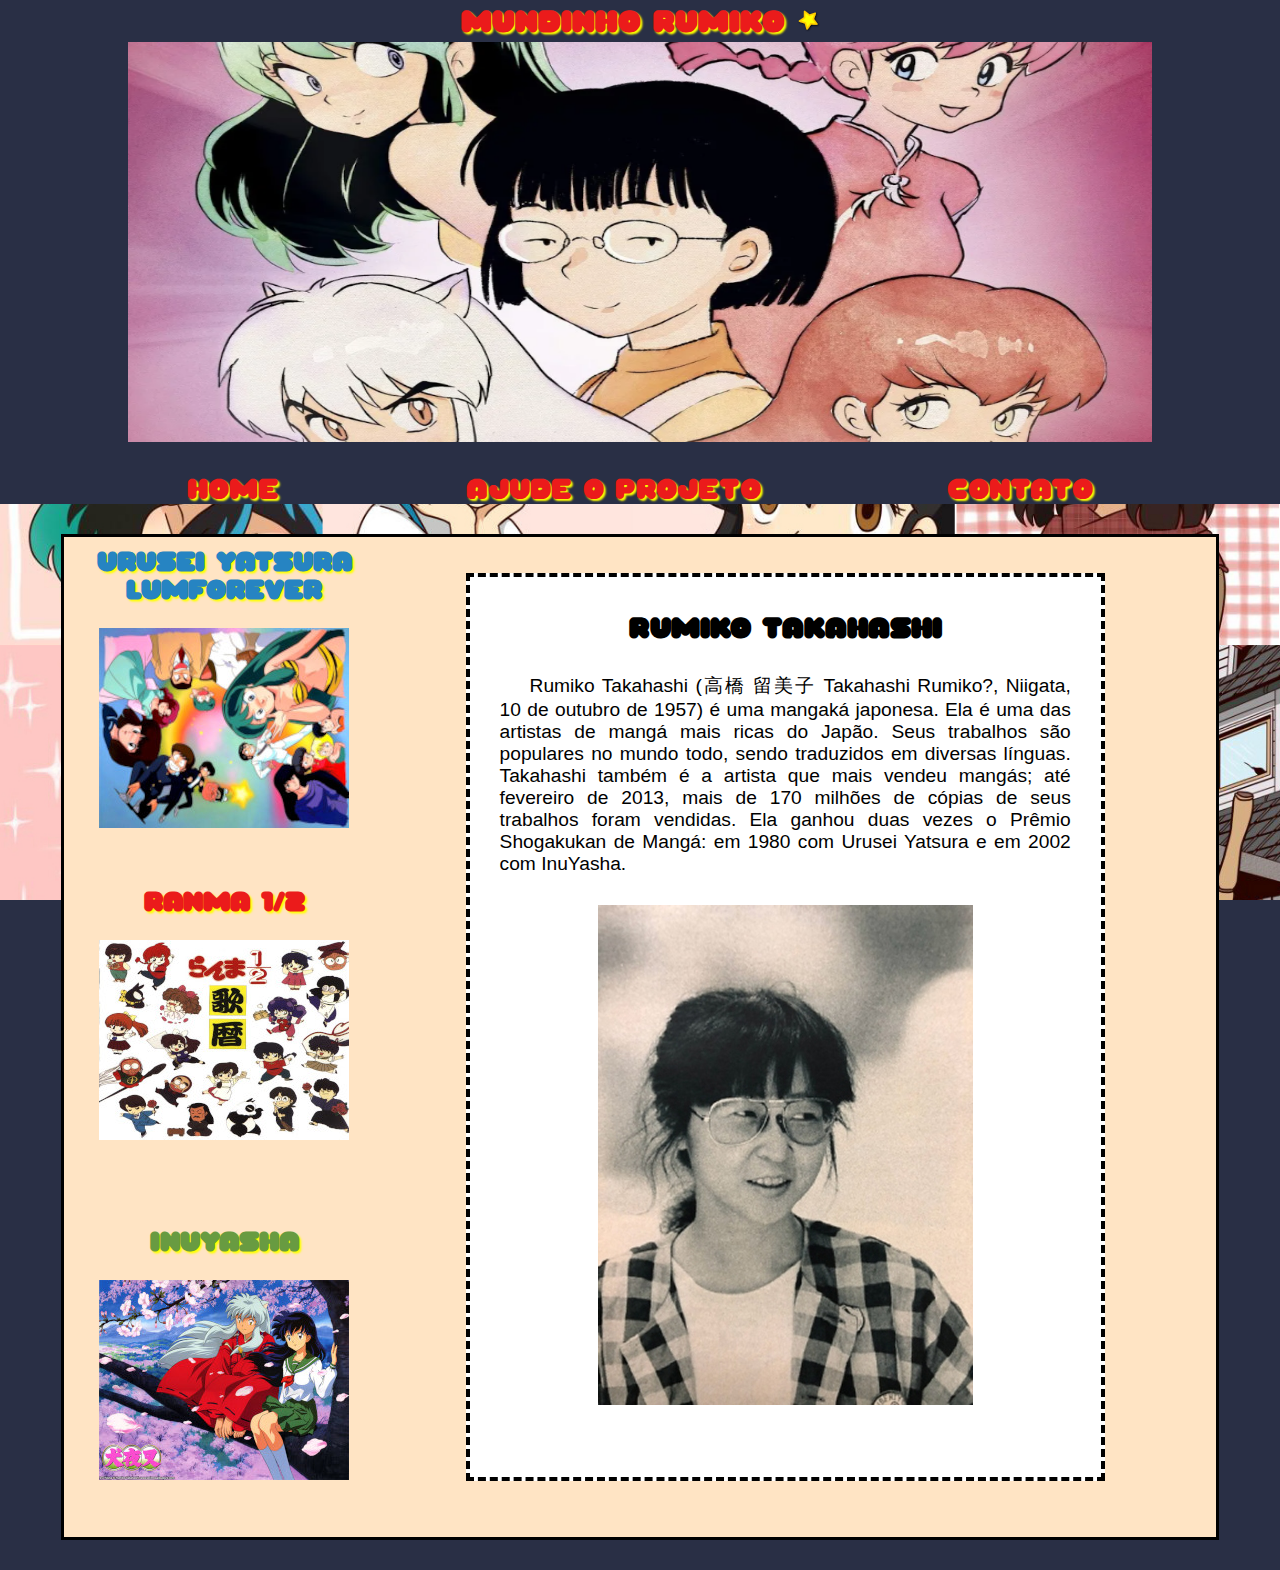
<file: index.html>
<!DOCTYPE html>
<html lang="pt-br">
<head>
    <meta charset="UTF-8">
    <meta http-equiv="X-UA-Compatible" content="IE=edge">
    <meta name="viewport" content="width=device-width, initial-scale=1.0">
    <link rel="stylesheet" href="style.css">
    <link rel="shortcut icon" href="imagem/favicon.ico" type="image/x-icon">
    <title>Mundinho Rumiko~</title>
</head>
<body>
    <header>
        <h1>Mundinho Rumiko <img src="imagem/pngwing.com.png" alt="estrelinha"></h1>
        <div class="Container">
            <img class="cabeçario" src="imagem/header.png" alt="Rumiko personagens">
        </div>
    </header>
    <Nav>
        <div class="navegador">
            <a class="home" href="index.html">
                <p>Home</p>
            </a>
            <a class="home" href="#">
                <p>Ajude o projeto</p>
            </a>
            <a class="home" href="#">
                <p>contato</p>
            </a>
        </div>
    </Nav>
    <Main>
        <section class="section">
            <div class="a1"><h2>urusei yatsura lumforever</h2>
            <img class="ImagemGrid" src="imagem/urusei-yatsura-lumforever-25013997-1252-918.jpg" alt="urusei yatsura lumforever">
            </div>
            <div class="b2"><h2 class="Ranma"><a class="LINK" href="index2.html">Ranma 1/2</a></h2>
            <img class="ImagemGrid" src="imagem/sd_ranma.jpg" alt="Ranma 1/2">
            </div>
            <div class="c3"><h2 class="Inuyasha">Inuyasha</h2>
                <img class="ImagemGrid" src="imagem/377849-inuyasha4.jpg" alt="inuyasha">
            </div>
            <div class="d4">
                <h1 class="Texto">Rumiko Takahashi</h1>
                <p class="Artigo">Rumiko Takahashi (高橋 留美子 Takahashi Rumiko?, Niigata, 10 de outubro de 1957) é uma mangaká japonesa. Ela é uma das artistas de mangá mais ricas do Japão. Seus trabalhos são populares no mundo todo, sendo traduzidos em diversas línguas. Takahashi também é a artista que mais vendeu mangás; até fevereiro de 2013, mais de 170 milhões de cópias de seus trabalhos foram vendidas. Ela ganhou duas vezes o Prêmio Shogakukan de Mangá: em 1980 com Urusei Yatsura e em 2002 com InuYasha.</p>
                <picture>
                    <source media="(max-width:400px )" srcset="taka-main4.jpg" type="image/jpg">
                    <source media="(max-width:1000px )" srcset="taka-main3.jpg" type="image/jpg">
                    <img class="imagemtexto" src="taka-main2.jpg" alt="Rumiko Takahashi">
                </picture>
            </div>
        </section>
    </Main>
</body>
</html>
</file>
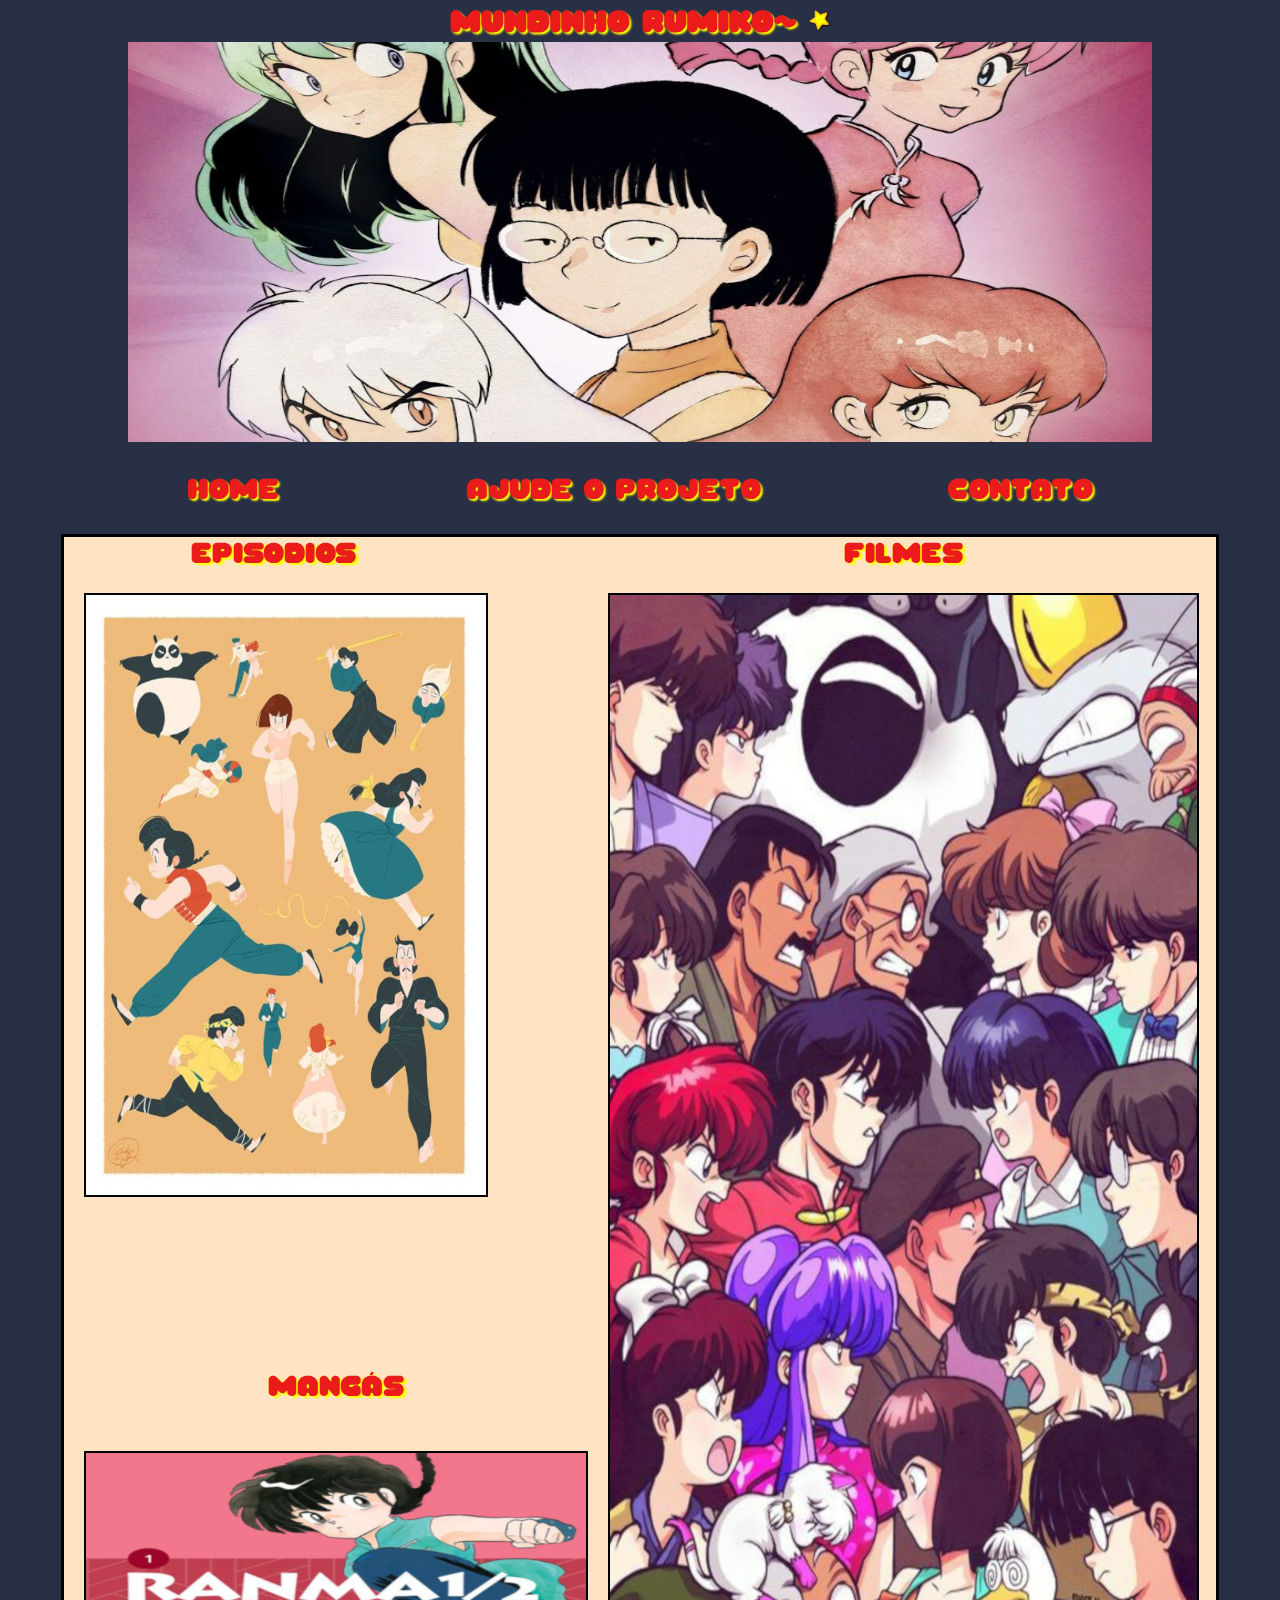
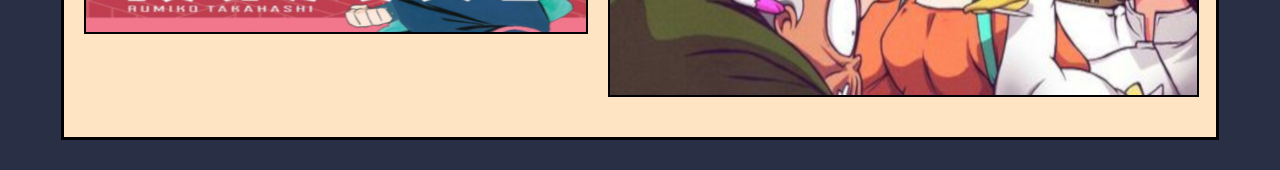
<file: index2.html>
<!DOCTYPE html>
<html lang="en">
<head>
    <meta charset="UTF-8">
    <meta http-equiv="X-UA-Compatible" content="IE=edge">
    <meta name="viewport" content="width=device-width, initial-scale=1.0">
    <title>Mundinho Rumiko</title>
    <link rel="shortcut icon" href="imagem/favicon.ico" type="image/x-icon">
    <link rel="stylesheet" href="Ranma.css">
</head>
<body>
    <header>
        <h1>Mundinho Rumiko~ <img src="imagem/pngwing.com.png" alt="estrelinha"></h1>
        <div class="Container">
            <img class="cabeçario" src="imagem/header.png" alt="Rumiko personagens">
        </div>
    </header>
    <Nav>
        <div class="navegador">
            <a class="home" href="index.html">
                <p>Home</p>
            </a>
            <a class="home" href="#">
                <p>Ajude o projeto</p>
            </a>
            <a class="home" href="#">
                <p>contato</p>
            </a>
        </div>
    </Nav>
    <Main>
        <section class="section">
            <div class="episodios"> <h2 class="Artigo1">Episodios</h2>
            <img class="RanmaEpisodios" src="imagem/Testando.jpg" alt="Ranma episodios">
            </div>
            <div class="Mangas">
                <h2 class="Artigo2">mangás</h2>
            <img class="RanmaMangas" src="imagem/ranma manga.png" alt="ranma manga">
            </div>
            <div class="Filme">
                <h2 class="Artigo3">Filmes</h2>
                <img class="RanmaFilme" src="imagem/multimidia.jpg" alt="Ranma Filme">
            </div> 
        </section>
    </Main>
    
</body>
</html>
</file>
<file: style.css>
@font-face {
    font-family:'anime' ;
    src: url(fonte/animefonte.otf)format('opentype');
}
* {margin: 0;
}
Body { 
    background: #292F45  url('imagem/imagem\ de\ fundo.jpg') center repeat fixed;
}

header {
    width: 100%; height: 443px; ; background-color: #292F45;
}
.Container { display: flex; align-items: center; justify-content: center; 

}
.cabeçario {
    width: 80%;height:400px ;  display: flex; 
}
header h1 {
    font-size: 1.9em; text-align: center; background-color:#292F45 ; color: #EB1B1B; text-shadow: 2px 2px 2px yellow; padding:5px ; font-family:'anime' ;
}
main {
    width: 100%; height: auto; justify-content: center;  display: flex; background-image:url('imagem/imagem\ de\ fundo.jpg'); background-size: cover ;background-attachment: fixed;
    
}
section {
    width: 90%; height: 1000px; background-color: bisque; margin: 30px; display: grid;
    gap: 20px; border: 3px solid black;  grid-template-columns: 30% 30% 30%;
    grid-template-areas: 
    'a1 d4 d4'
    'b2 d4 d4'
    'c3 d4 d4'
    

}
.LINK {text-decoration: none ;color: #EB1B1B;

}
.LINK:hover {background-color: lightpink;}
.a1 {
     margin: 10px; justify-content: center; width: 300px; height: 300px; 
     grid-area:a1;
}
.b2 {
    margin: 10px;  justify-content: center; width: 300px; height: 300px;  grid-area: b2;
}
.c3 {
    margin: 10px; justify-content: center; width: 300px; height: 300px;  grid-area: c3;
}
.d4 {
    height: 90%; width: auto; 
    grid-area: d4; margin: 36px; background-color: white; border: 4px dashed black; display: block;
}
.ImagemGrid {
    padding-left: 25px; padding-top: 25px; width: auto;
}
h2 {
    text-align: center; font-family: 'anime'; color: #2684C2; text-shadow: 2px 2px 2px yellow; font-size: 1.7em;
}

.Ranma {
    color:#EB1B1B
}
.Inuyasha {
    color: #689b41;
}

.Texto {
    text-align: center; font-family: 'anime'; font-size: 1.8em; margin-top: 35px
}
.Artigo {text-align: justify; text-indent: 30px; margin: 30px; font: normal normal 1.2em Arial,Helvetica,sans-serif;
}
.imagemtexto {  margin: 0px auto; display: block; width: auto;

}

.navegador { display:flex;
    background-color: #292F45;
    font: normal normal 1.8em 'anime';
    color:#EB1B1B ; text-shadow: 2px 2px 2px yellow; align-items:center  ; justify-content:space-evenly;
    
}

.home {
    text-decoration: none;color:#EB1B1B ; text-shadow: 2px 2px 2px yellow; margin-top: 30px;
}
.home:hover {
    background-color:lightpink; padding: 20px;
}




@media (max-width:1000px ){
    section { grid-template-areas: 
    'a1 a1 d4'
    'b2 b2 d4'
    'c3 c3 d4'
    'd4 d4 d4';
    width: 700px; justify-content: center; align-items: center;
    }
    .d4 {
        width: 300px; margin-left: 100px;
    }
}
@media (max-width:706px ){
    section { display:block; justify-content: center; align-items: center; height: 1750px;
        }
        .a1,.b2,.c3{
            width: 600px;
        }
        .ImagemGrid{
            width: 300px; margin-left: 125px;
        }
        .d4{
            height: 740px; margin-left: 110px; width: 400px;
        }
        .home { font-size: 0.8em;}
}
@media (max-width:645px ){
    section{
        width:508px ; margin: 50px;
    }
    .a1,.b2,.c3{
        width: 469px;
    height: 285px;
    }
    .ImagemGrid{
        width: 250px; margin-left:  85px;
    }
    .d4{
        height: 805px;
    width: 338px;
    margin-left: 81px;
    }
    .home {
        margin-top: 45px;
    }
    
}

@media (max-width:540px ){
section {
    width: 393px;
    margin: 50px;
}
.a1, .b2, .c3 {
    width: 371px;
    height: 285px;
}
.ImagemGrid {
    width: 238px;
    margin-left: 48px;
}
.d4 {
    height: 805px;
    width: 338px;
    margin-left: 25px;
}
.home {
    font-size: 0.7em;
}
}

@media (max-width:450px ){

    section {
        width: 340px;
        margin: 20px;
        height: 1780px;
    }
    .a1, .b2, .c3 {
        width: 319px;
        height: 285px;
    }
    .ImagemGrid {
        width: 230px;
        margin-left: 17px;
    }
    .d4 {
        height: 805px;
        width: 280px;
        margin-left: 25px;
    }
    .Artigo{
        font-size: 1.1em;
    }
    .navegador {display:block; padding-top:20px; padding-left: 20px;  font-size: 2.0em;
     }
    
    
    }
    
@media (max-width:654px) {


    .navegador {
        padding-top: 55px;
    }

}
</file>
<file: Ranma.css>
@font-face {
    font-family:'anime' ;
    src: url(fonte/animefonte.otf)format('opentype');
}
Body {
    background: #292F45 url('imagem/imagem\ de\ fundo.jpg')center center no-repeat cover fixed;
}


* {margin: 0;
}
header {
    width: 100%; height: 443px; background-color: #292F45;
}
.Container { display: flex; align-items: center; justify-content: center; 

}
.cabeçario {
    width: 80%;height:400px ;  display: flex; 
}
header h1 {
    font-size: 1.9em; text-align: center; background-color:#292F45 ; color: #EB1B1B; text-shadow: 2px 2px 2px yellow; padding:5px ; font-family:'anime' ;
}
main {
    background-color:#292F45 ; width: 100%; height: auto; justify-content: center;  display: flex;}

    section {
        width: 90%; height: 1200px; background-color: bisque; margin: 30px; display: grid;
        gap: 20px; border: 3px solid black; justify-content: space-evenly;
        grid-row: 50% 50% ;
        grid-template-areas:
        'Episodios Filmes'
        'Episodios Filmes'
        'Mangas    Filmes'
    
    
    }
   


.episodios { grid-area:Episodios ;

    }

.Mangas {
    grid-area: Mangas;
}

 .Filme {grid-area: Filmes;}

.Artigo1{ margin-right:198px ; font: normal normal 1.8em 'anime'; color: #EB1B1B ; text-shadow: 3px 2px 2px yellow; text-align: center;
}

.Artigo2{
    margin-right:0px ; font: normal normal 1.8em 'anime'; color: #EB1B1B ; text-shadow: 3px 2px 2px yellow; text-align: center; margin-bottom: 50px;
}
.Artigo3 {
    margin-right:0px ; font: normal normal 1.8em 'anime'; color: #EB1B1B ; text-shadow: 3px 2px 2px yellow; text-align: center;
}

.RanmaEpisodios {margin-left: 0px
    ;margin-top: 25px; border: 2px solid black;
}
.RanmaMangas {
    margin-bottom: 25px; border: 2px solid black;
}

    .RanmaFilme{
        margin-left: 0px; border: 2px solid black; margin-top: 25px;
    }
    .navegador { display:flex;
        background-color: #292F45;
        font: normal normal 1.8em 'anime';
        color:lightpink ; text-shadow: 2px 2px 2px yellow; align-items:center  ; justify-content:space-evenly;
        
    }
    
    .home {
        text-decoration: none;color:#EB1B1B ; text-shadow: 2px 2px 2px yellow; margin-top: 30px;
    }
    @media (max-width:1479px) {
        .RanmaEpisodios {
            max-width:400px;
        }
        .episodios {
            padding-left: 20px;
        }
        .RanmaFilme {
           
        }
        .Filme {padding-right: 20px;}
        .Mangas {
            padding-left: 20px;
        }
        .RanmaMangas {max-width: 500px;}
        .Artigo1 {
            margin-right: 125px;
    }
}
@media (max-width:1250px) {
    .RanmaEpisodios {
     max-width:350px 
  
}
    .episodios {
        padding-left: 50px;
    }
    .RanmaFilme {
           max-width:350px ;
    }
    .Filme {
        padding-right: 50px;
    }
   
   .section { height: 875px;
}
.Artigo2 { margin-bottom: 25px;}
}
@media (max-width:1023px)
{
.RanmaMangas {
    max-width: 420px

}
.RanmaFilme {
    max-width:300px ;
}
.Mangas{padding-left: 50px;}
}


@media (max-width:850px)
{
.RanmaEpisodios {
    max-width: 251px;
}
.episodios{
    padding-left:150px
}
.Mangas {
    padding-left: 150px;
    margin-bottom: 136px
}
.RanmaFilme {
    max-width:200px ;
}
.Filme{ margin-right: 100px;
    
}
.section {height: 805px;}
}
@media (max-width:752px)
</file>
